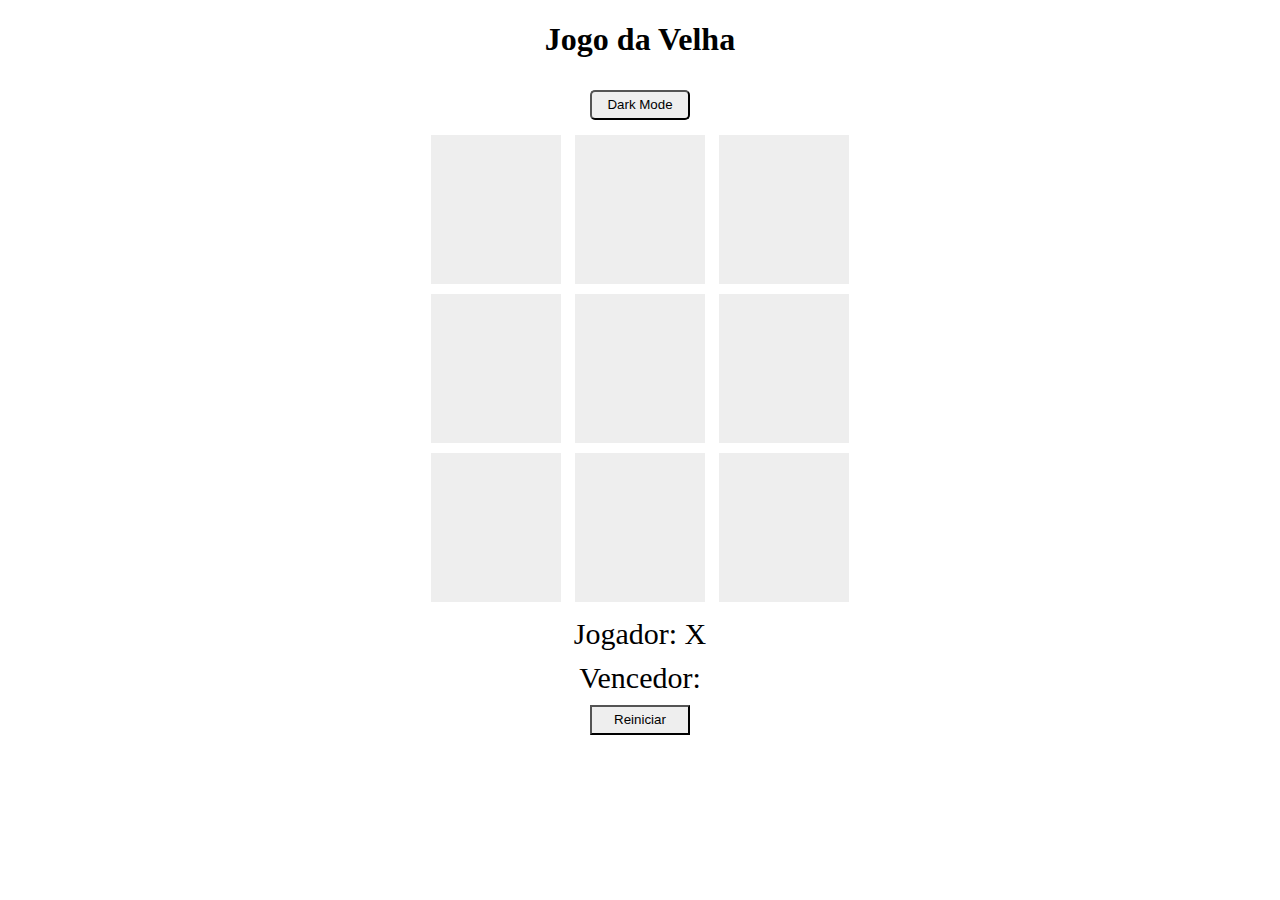
<file: Jogo da velha/index.html>
<!DOCTYPE html>
<html lang="pt-br">
<head>
    <title>Jogo da Velha</title>
    <meta charset="UTF-8">
    <link rel="stylesheet" href="style.css">
</head>

<body>
    <h1>Jogo da Velha</h1>

    <div>
        <button id="mode-selector"> Dark Mode</button>
    </div>

    <div>
        <div id="1" class="quadrado" onclick="escolherQuadrado(this.id)">-</div>
        <div id="2" class="quadrado" onclick="escolherQuadrado(this.id)">-</div>
        <div id="3" class="quadrado" onclick="escolherQuadrado(this.id)">-</div>
    </div>

    <div>
        <div id="4" class="quadrado" onclick="escolherQuadrado(this.id)">-</div>
        <div id="5" class="quadrado" onclick="escolherQuadrado(this.id)">-</div>
        <div id="6" class="quadrado" onclick="escolherQuadrado(this.id)">-</div>
    </div>

    <div>
        <div id="7" class="quadrado" onclick="escolherQuadrado(this.id)">-</div>
        <div id="8" class="quadrado" onclick="escolherQuadrado(this.id)">-</div>
        <div id="9" class="quadrado" onclick="escolherQuadrado(this.id)">-</div>
    </div>

    <div id="player" class="jogador">
        <label>Jogador:</label>
        <label id="jogador-selecionado"></label>
    </div>

    <div id="win" class="vencedor">
        <label>Vencedor:</label>
        <label id="vencedor-selecionado"></label>
    </div>

    <div>
        <button onclick="reiniciar()">Reiniciar</button>
    </div>
</body>
<script src="script.js"></script>
<script src="script-dark-mode.js"></script>
</html>
</file>
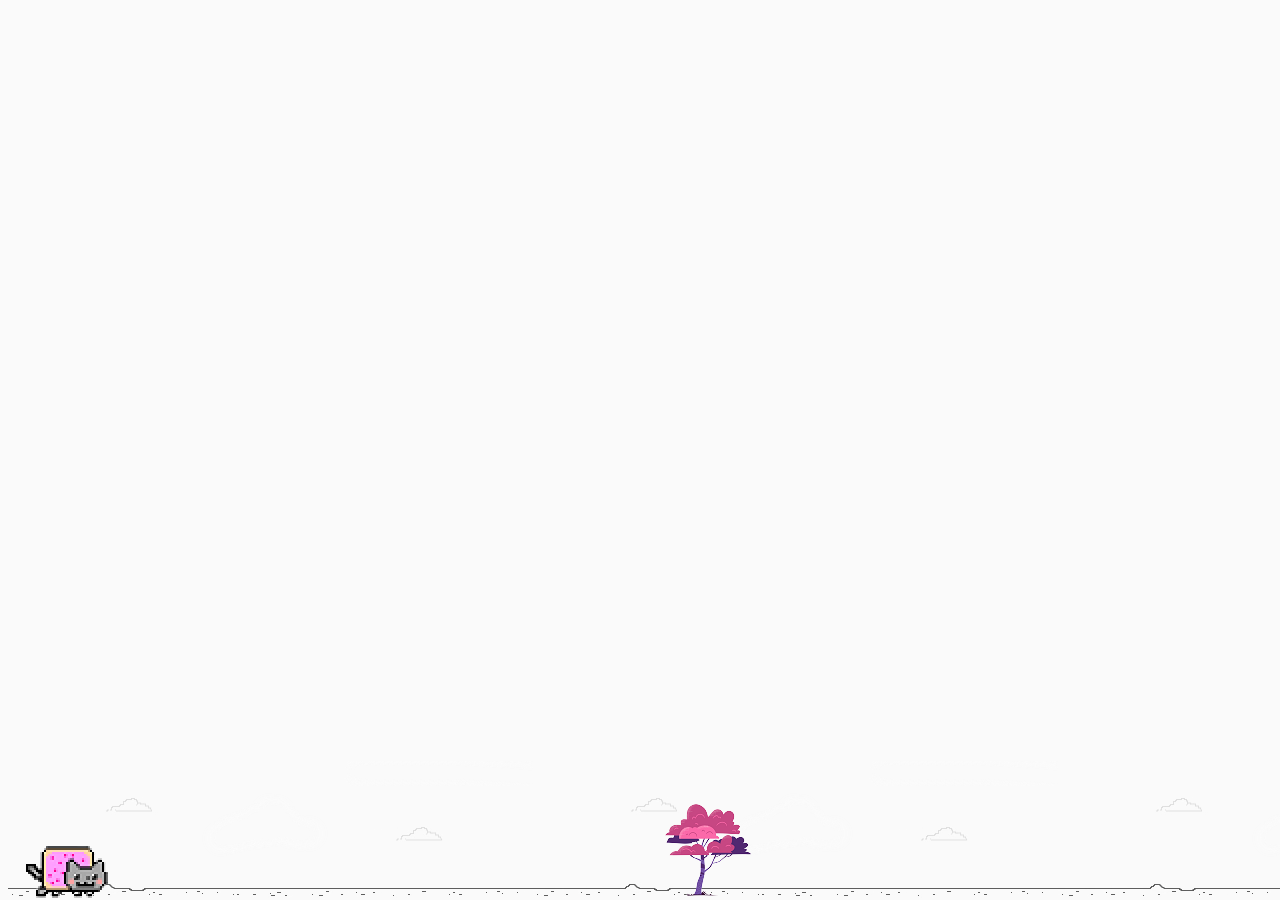
<file: Jogo Dino/index.html>
<!DOCTYPE html>
<html lang="pt-br">
<head>
  <meta charset="UTF-8">
  <title>Dio Dino Game</title>
  <link rel="stylesheet" href="style.css"></link>
  <script src="script.js" charset="UTF-8" defer></script>
</head>
<body>
  <div class="background">
    <div class="dino"></div>
  </div>
</body>
</html>
</file>
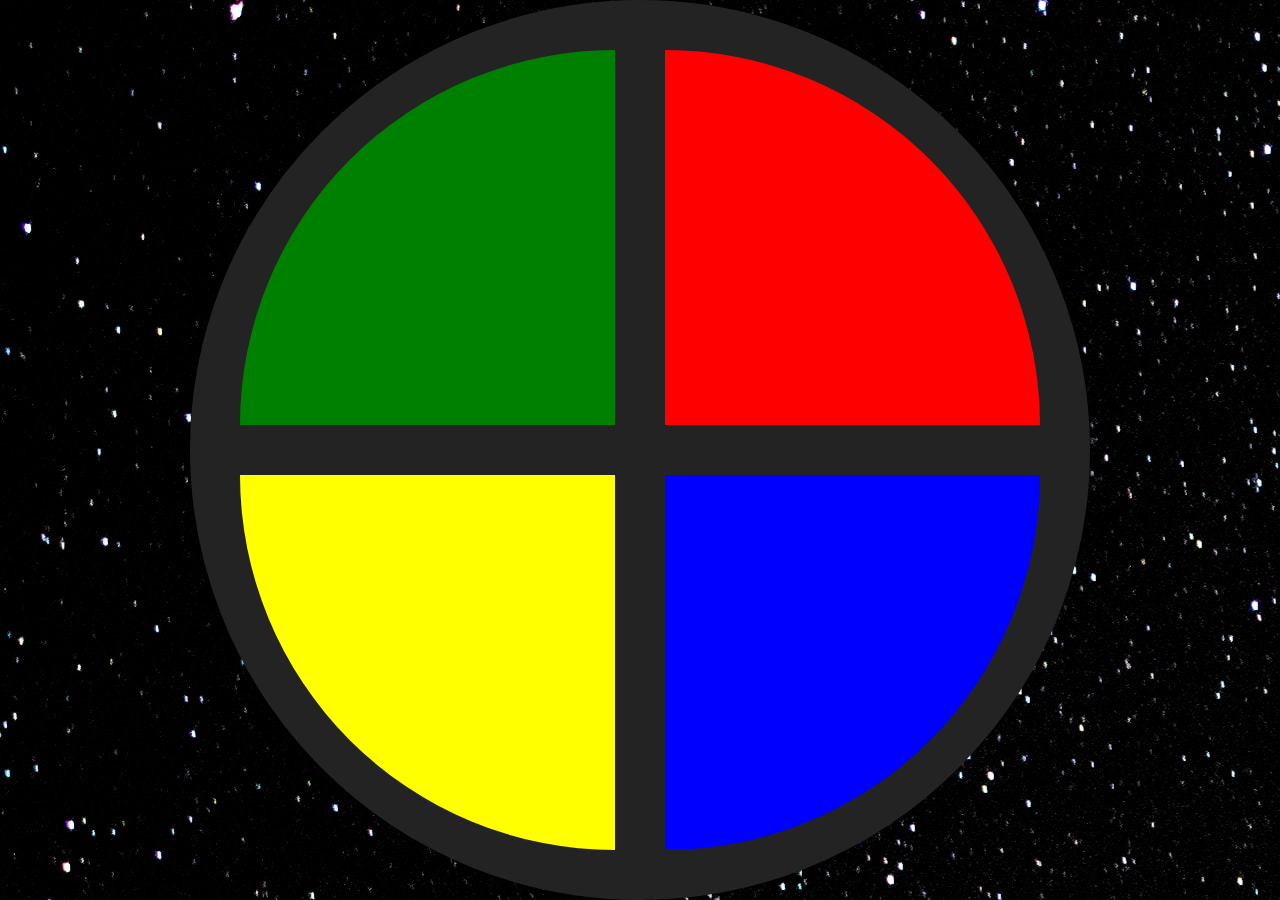
<file: Jogo genius/index.html>
<!DOCTYPE html>
<html lang="pt-br">
<head>
    <meta charset="UTF-8">
    <meta name="viewport" content="width=device-width, initial-scale=1.0">
    <link rel="stylesheet" href="style.css">
    <title>Genius Game</title>
</head>

<body>
    <div class="main-game">
        <div class="genius">
            <div class="blue"></div>
            <div class="red"></div>
            <div class="yellow"></div>
            <div class="green"></div>
        </div>
    </div>


</body>
<script src="js.js"></script>
</html>
</file>
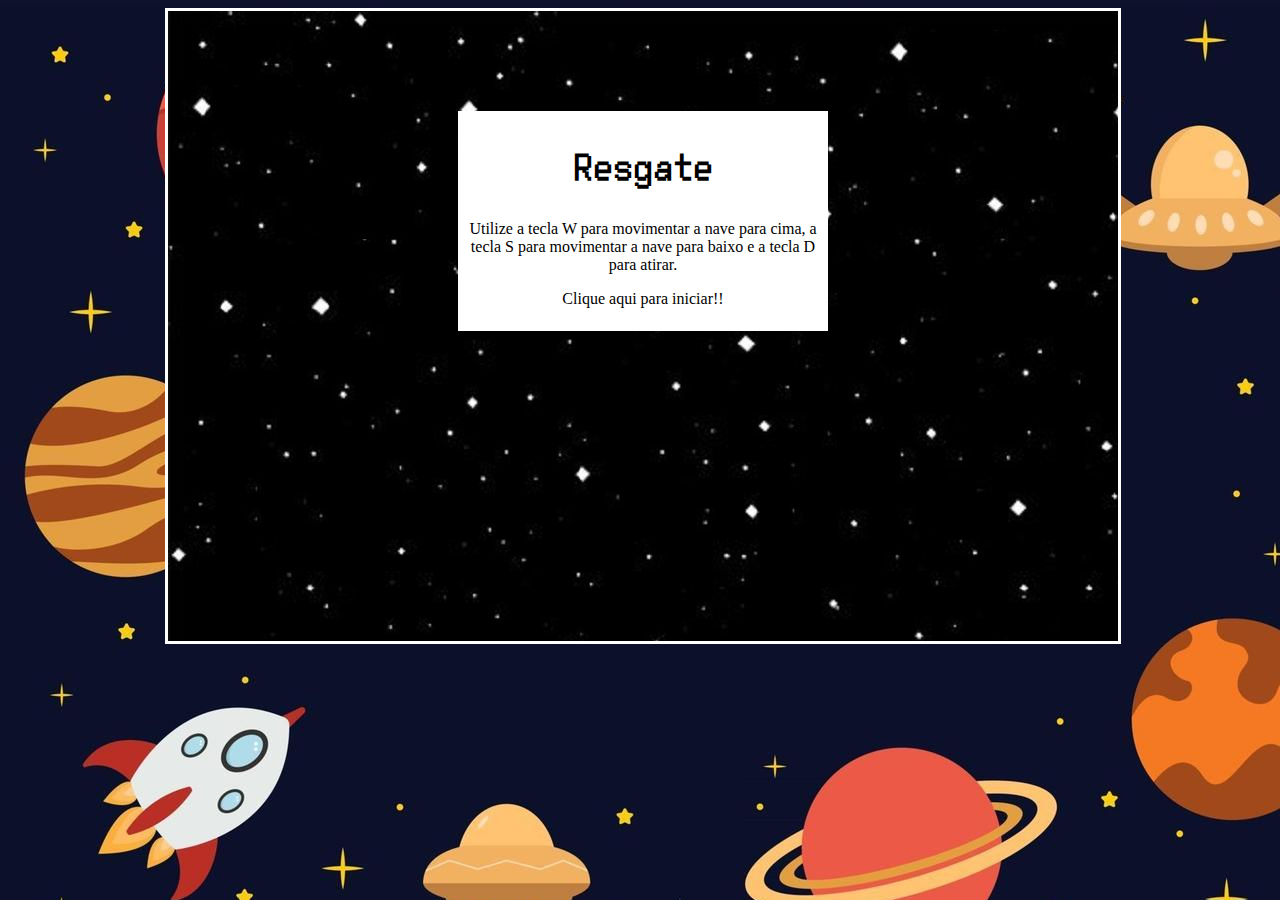
<file: Jogo nave/index.html>
<!doctype html>
<html>
<head>
    <meta charset="utf-8">
    <title>Resgate</title>
    <link href="css/estilos.css" rel="stylesheet" type="text/css">
</head>

<body>
<div id="container"> <!-- div container !-->

	<div id="fundoGame"> <!-- div fundoGame !-->
	
		<div id="inicio" onclick="start()"><h1> Resgate </h1> <!-- div inicio !-->
		<p>Utilize a tecla W para movimentar a nave para cima, a tecla S para movimentar a nave para baixo e a tecla D para atirar.</p>
		<p> Clique aqui para iniciar!! </p>
		</div> <!-- Fim da div inicio !-->
		
    </div> <!-- Fim da div fundoGame !-->
	
</div> <!-- Fim da div container !-->
<audio src="sons/som.mp3" preload="auto" id="somDisparo"></audio>
<audio src="sons/explosao.mp3" preload="auto" id="somExplosao"></audio>
<audio src="sons/musica_fundo.mp3" preload="auto" id="musica"></audio>
<audio src="sons/gameover.mp3" preload="auto" id="somGameover"></audio>
<audio src="sons/perdido.mp3" preload="auto" id="somPerdido"></audio>	
<audio src="sons/resgate.mp3" preload="auto" id="somResgate"></audio>
<script type="text/javascript" src="js/jquery-1.11.1.min.js"></script>
<script type="text/javascript" src="js/js.js"></script> 
<script type="text/javascript" src="js/jquery-collision.min.js"></script>
</body>
</html>
</file>
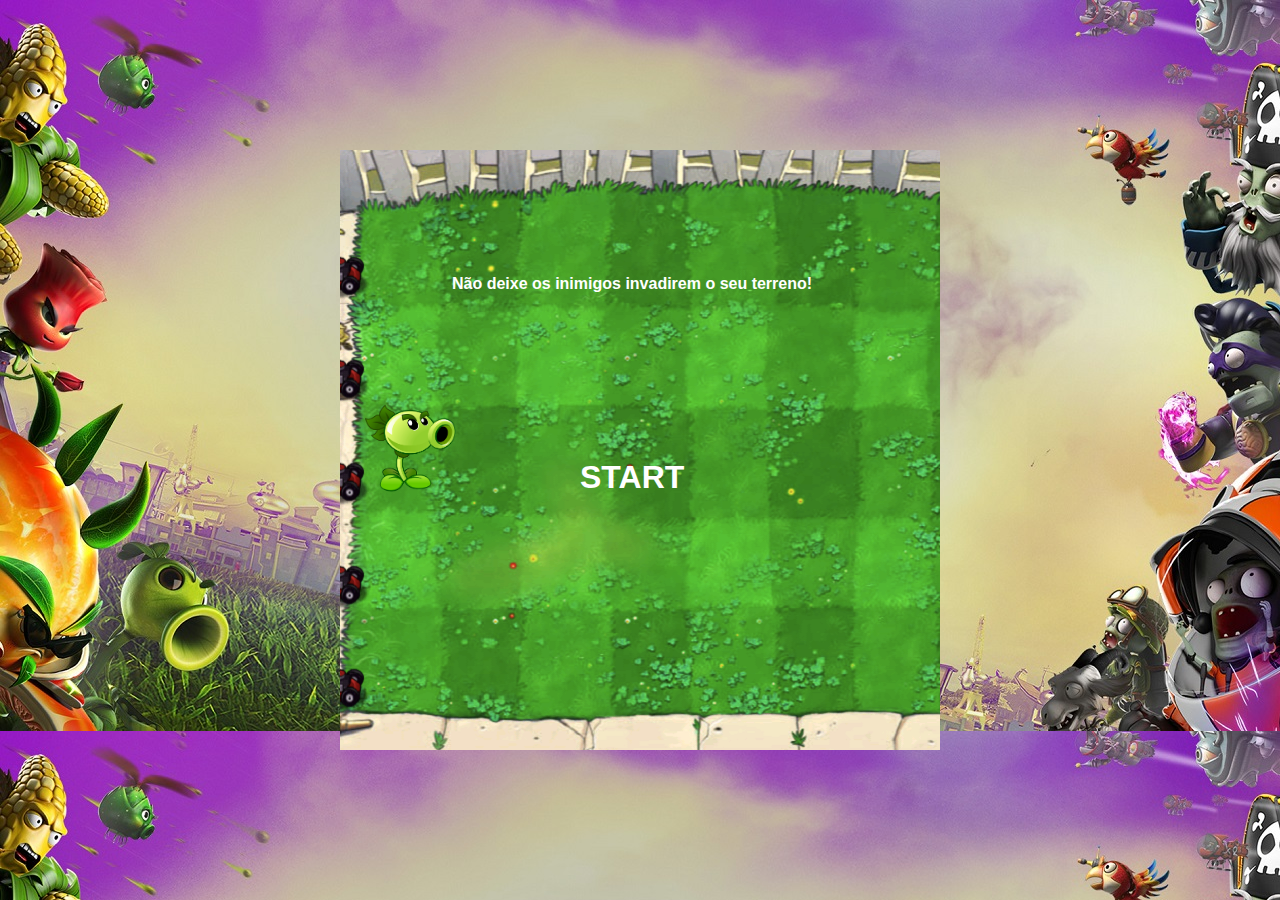
<file: Jogo Zombie Shooter/index.html>
<!DOCTYPE html>
<html lang="en">
<head>
    <meta charset="UTF-8">
    <meta name="viewport" content="width=device-width, initial-scale=1.0">
    <link rel="stylesheet" href="style.css">
    <title>Shooter</title>
</head>
<body>
    <div id="main-play-area">
        <img class="player-shooter" src="./img/plant.png" alt="hero">
        <h4 class="game-instructions">
            Não deixe os inimigos invadirem o seu terreno!
        </h4>
        <div class="start-button">
            <h1>START</h1>
        </div>
    </div>
    <script type="text/javascript" src="script.js"></script>
</body>
</html>
</file>
<file: Jogo da velha/style.css>
body{
    text-align: center; /*Alinha o todo o BODY do html */
}

.quadrado{
    text-align: center;
    width: 50px;
    background: #eee;
    display:inline-block; /* não usa o espaço da direita */
    padding: 40px; /* dentro do conteudo*/
    font-size: 60px;
    margin: 5px; /* fora do conteudo*/
    cursor: pointer;
    color:#eee;
}

.jogador, .vencedor{
    font-size: 30px;
    margin-top: 10PX;
}

button{
    margin-top: 10px;
    width: 100px;
    height: 30px;
    background: #eee;
    cursor: pointer;
}

.dark-mode{
    text-align: center;
    width: 50px;
    background: white;
    display:inline-block; /* não usa o espaço da direita */
    padding: 40px; /* dentro do conteudo*/
    font-size: 60px;
    margin: 5px; /* fora do conteudo*/
    cursor: pointer;
    color:white;
}

.dark-mode-body{
    background:black;
}

.dark-mode-h1{
    color:white;
}

#mode-selector{
    border-radius: 5px;
    margin:10px;
}
</file>
<file: Jogo Dino/style.css>
body {
  background: #fafafa;
}

.dino {
  position: absolute;
  bottom: 0;
  background-image: url(cat.png);
  width: 120px;
  height: 60px;
}

.cactus {
  position: absolute;
  width: 100px;
  height: 100px;
  bottom: 0;
  background-image: url(arvore1.png);
}

.game-over {
  text-align: center;
  color: #666;
  margin: 50px 0;
  font-family: arial;
}

@keyframes slideright {
  from {
      background-position: 70000%;
  }
  to {
      background-position: 0%;
  }
}

.background {
  position: absolute;
  bottom: 0px;
  background-image: url('background.png');
  background-repeat: repeat-x;
  animation: slideright 600s infinite linear;
  -webkit-animation: slideright 600s infinite linear;
  width: 100%;
  height: 200px;
}
</file>
<file: Jogo genius/style.css>
body{
    margin: 0;
    background-image:url(space.jpg);
}
.main-game{
    height: 100vh;
    width: 100vw;
    display: flex;
    justify-content: center;
    align-items: center;
}

.genius{
    display: grid;
    grid-template-areas: 'verde vermelho'
    'amarelo azul';
    grid-gap: 50px;
    border: 50px solid rgb(36, 35, 35);
    background-color: rgb(36, 35, 35);
    border-radius: 100%;
    height: 800px;
    width: 800px;
}

.blue{
    grid-area:azul;
    background-color: blue;
    border-bottom-right-radius: 100%;
}
.red{
    grid-area:vermelho;
    background-color: red;
    border-top-right-radius: 100%;
}

.yellow{
    grid-area:amarelo;
    background-color:yellow;
    border-bottom-left-radius: 100%;
}

.green{
    grid-area:verde;
    background-color:green;
    border-top-left-radius: 100%;
}

.selected{
    opacity:0.5;
}
</file>
<file: Jogo nave/css/estilos.css>
@font-face {
	font-family:Titulo;
	src:url(../fontes/FreePixel.ttf);
}

h1 {
	font-family:Titulo;
	font-size:40px;
	color:#000000;
}


body {
	background-image:url(../imgs/fundo2.jpg);
}

#container{
	width:950px;
	height:auto;
	position:relative;
	margin-left:auto;
	margin-right:auto;
}


#fundoGame {
	width:950px;
	height:630px;
	background-image:url(../imgs/fundo.jpg);
	border-color:#FFF;
	border-style:solid;
}

#jogador {
	width:150px;
	height:140px;
	position:absolute;
	left:8px;
	top:179px;
background-image:url(../imgs/nave1.png);

}

#inimigo1 {
	width: 172px;
	height: 120px;
	position: absolute;
	left: 689px;
	top: 253px;
	background-image:url(../imgs/nave2.png);
	
}

#inimigo2 {
	width: 150px;
	height: 110px;
	position: absolute;
	left: 775px;
	top: 495px;
	background-image: url(../imgs/nave3.png);
}

#amigo {
	width: 150px;
	height: 150px;
	position: absolute;
	left: 10px;
	top: 480px;
	background-image:url(../imgs/planeta.png);
}

#inicio {
	width:350px;
	height:200px;
	background-color:#FFF;
 	margin-left:auto;
    margin-right:auto;
 	margin-top:100px;
	text-align:center;
	padding:10px;

}

#disparo {
	width: 50px;
	height: 8px;
	position: absolute;
	background-image: url(../imgs/disparo.png);
}

.anima1 {
	background-image:url(../imgs/nave1.png);
	animation:play .5s steps(2) infinite;
    -webkit-animation: play .5s steps(2) infinite;
    -moz-animation: play .5s steps(2) infinite;
    -ms-animation: play .5s steps(2) infinite;
    -o-animation: play .5s steps(2) infinite;

}

@keyframes play {
	from {background-position:0px;}
	to {background-position:-312px;}
}

@-webkit-keyframes play {
    from { background-position:0px; }
      to { background-position: -312px; }
 }
 
 @-moz-keyframes play {
    from { background-position:0px; }
      to { background-position: -312px; }
 }
 
 @-ms-keyframes play {
    from { background-position:0px; }
      to { background-position: -312px; }
 }
 
 @-o-keyframes play {
    from { background-position:0px; }
      to { background-position: -312px; }
 }

 .anima2 {
    background-image:url(../imgs/nave2.png);
    animation: play2 .5s steps(2) infinite;
    -webkit-animation: play2 .5s steps(2) infinite;
    -moz-animation: play2 .5s steps(2) infinite;
    -ms-animation: play2 .5s steps(2) infinite;
    -o-animation: play2 .5s steps(2) infinite; 
}
@keyframes play2 {
	from {background-position:0px;}
	to {background-position:-1880px;}
}


.anima4 {
    background-image:url(../imgs/nave3.png);
    animation: play4 .5s steps(2) infinite;
    -webkit-animation: play4 .5s steps(2) infinite;
    -moz-animation: play4 .5s steps(2) infinite;
    -ms-animation: play4 .5s steps(2) infinite;
    -o-animation: play4 .5s steps(2) infinite; 
}
@keyframes play4 {
	from {background-position:0px;}
	to {background-position:-886.5px;}
}


#explosao1 {
	width:15px;
	height:87px;
	position:absolute;

}

#explosao2 {
	width:15px;
	height:87px;
	position:absolute;
	
}

#explosao3 {
	width:100px;
	height:100px;
	position:absolute;
}

.anima5 {
	width:40px;
	height:51px;
	background-image:url(../imgs/amigo_morte.png);
	animation:play3 .5s steps(5) infinite;
	-webkit-animation: play3 .5s steps(5) infinite;
       -moz-animation: play3 .5s steps(5) infinite;
        -ms-animation: play3 .5s steps(5) infinite;
         -o-animation: play3 .5s steps(5) infinite;
}

@keyframes play3 {
	from {background-position:0px;}
	to {background-position:-1315px;}
}

@-webkit-keyframes play3 {
   from { background-position:    0px; }
     to { background-position: -308px; }
}

@-moz-keyframes play3 {
   from { background-position:    0px; }
     to { background-position: -308px; }
}

@-ms-keyframes play3 {
   from { background-position:    0px; }
     to { background-position: -308px; }
}

@-o-keyframes play3 {
   from { background-position:    0px; }
     to { background-position: -308px; }
}

#placar {
	width: 450px;
	height: 50px;
	position: absolute;
	left: 5px;
	top: 590px;
}

h2 {
	font-family:Titulo;
	font-size:20px;
	color:#FFF
}

#energia {
	width: 140px;
	height: 38px;
	position: absolute;
	left: 750px;
	top: 7px;	
}

h3 {
	font-family:Titulo;
	font-size:20px;
	color:#603A03;

}

#fim {
	width:350px;
	height:200px;
	background-color:#FFF;
 	margin-left:auto;
    	margin-right:auto;
 	margin-top:100px;
	text-align:center;
	padding:10px;

}
</file>
<file: Jogo Zombie Shooter/style.css>
body {
    height: 100vh;
    width: 100%;
    display: flex;
    justify-content: center;
    align-items: center;
    padding: 0;
    margin: 0;
    font-family: sans-serif;
    background-image: url(img/fundo_f.jpg);
}

#main-play-area {
    background-color: black;
    background-image: url(img/fundo2.png);
    height: 600px;
    width: 600px;
}

.game-instructions {
    position: relative;
    color: white;
    left: 7rem;
    top: 0px;
}

.start-button {
    position: relative;
    color: white;
    top: 9rem;
    left: 15rem;
    cursor: pointer;
}

.player-shooter {
    position: relative;
    height: 100px;
    width: 100px;
    left: 20px;
    top: 250px
}

.laser {
    position: relative;
    width: 40px;
    height: 30px;
}

.alien {
    height: 100px;
    width: 100px;
    position: relative;
}

.alien-transition {
    opacity: 1;
    transition: opacity 1.5s ease-in-out;
}

.dead-alien {
    height: 100px;
    width: 100px;
    position: relative;
    opacity: 0;
}
</file>
